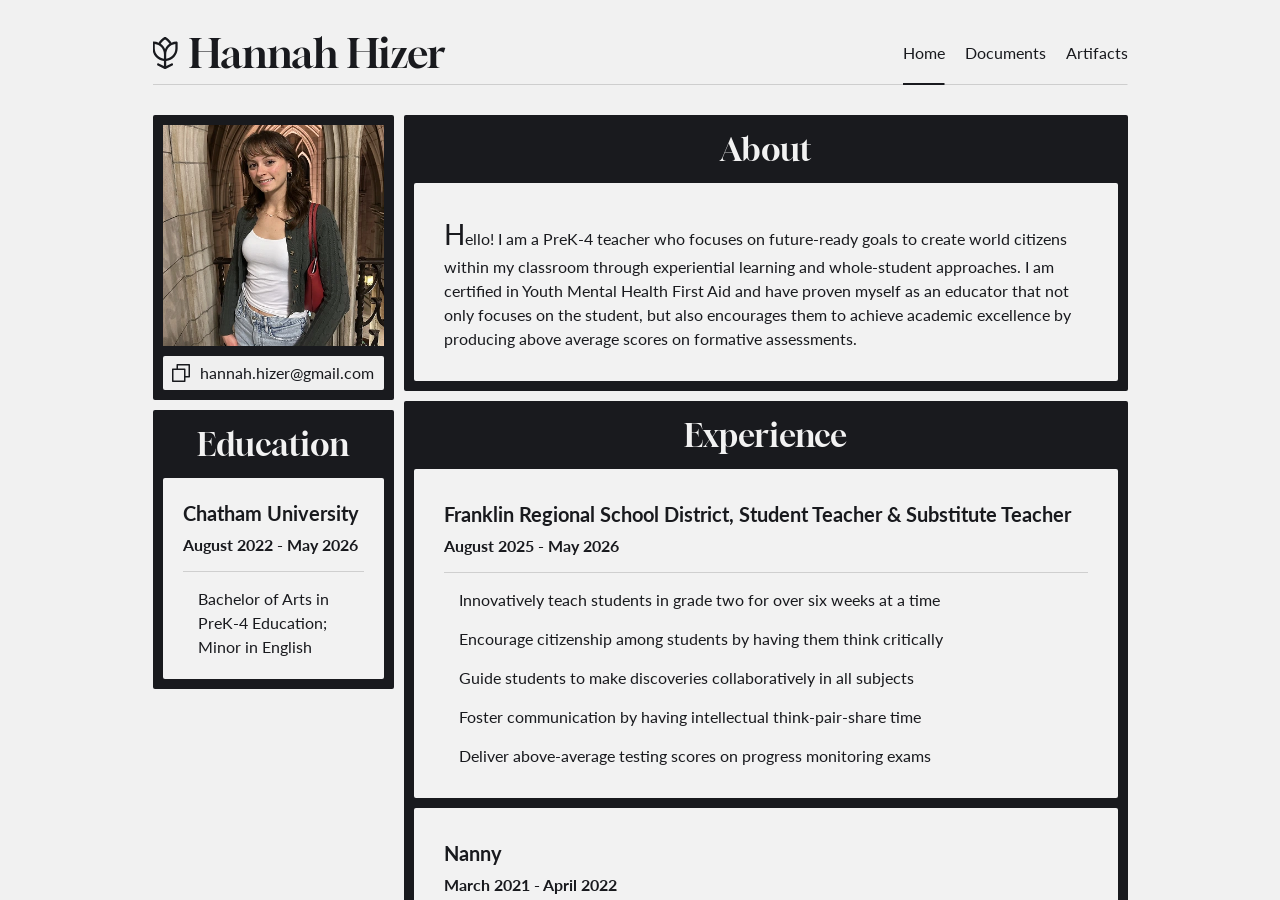
<file: index.html>
<!DOCTYPE html>
<html lang="en">
<head>
    <meta charset="UTF-8">
    <meta name="viewport" content="width=device-width, initial-scale=1.0">
    <meta name="robots" content="noindex">
    <meta http-equiv="Cache-Control" content="no-cache, no-store, must-revalidate">
    <meta http-equiv="Pragma" content="no-cache">
    <meta http-equiv="Expires" content="0">
    <title>Hannah Hizer</title>
    <link rel="stylesheet" href="/css/reset-styles.css">
    <link rel="stylesheet" href="/css/style.css?v=2.0">
    <script defer src="/js/script.js"></script>
</head>
<body>
    
    <header id="header-wrapper">
        <div class="top-header-wrapper">
            <div class="header-logo">
                <img src="/assets/icons/flower.svg" alt="Flower">
                <h1><a href="/">Hannah Hizer</a></h1>
            </div>
    
            <!-- Full Navigation -->
            <nav class="navigation full">
                <ul>
                    <li><a class="active" href="/">Home</a></li>
                    <li><a href="/documents">Documents</a></li>
                    <li><a href="/artifacts">Artifacts</a></li>
                </ul>
            </nav>
    
            <!-- Nav Toggle Button -->
            <div id="nav-toggle-wrapper">
                <div id="nav-toggle">
                    <img class="nav-open" src="/assets/icons/hamburger.svg" alt="Open Navigation">
                    <img class="nav-close" src="/assets/icons/close.svg" alt="Close Navigation">
                </div>
            </div>
        </div>
        <div class="bottom-header-wrapper">
            <nav class="navigation compact">
                <ul>
                    <li><a class="active" href="/">Home</a></li>
                    <li><a href="/documents">Documents</a></li>
                    <li><a href="/artifacts">Artifacts</a></li>
                </ul>
            </nav>
        </div>

    </header>
            
    
    <main id="scrolling-content">

        <section class="two-col">
                <div class="col-one">
                    <div class="info-box">
                        <img src="/assets/photos/portrait.webp" alt="Hannah Hizer">
                        <button id="copy-email-btn" class="call-to-action" title="Copy Email"><img src="../assets/icons/copy.svg" alt="Copy">hannah.hizer@gmail.com</button>
                    </div>
                    <div class="info-box">
                        <h2 class="ib-header">Education</h2>
                        <div class="ib-content-wrapper education">
                            <div class="ib-subheader">
                                <h3>Chatham University</h3>
                                <p>August 2022 - May 2026</p>
                            </div>
                            <p class="ib-content">
                                Bachelor of Arts in PreK-4 Education; Minor in English
                            </p>
                        </div>
                    </div>
                </div>
            <div class="col-two">
                <div class="info-box">
                    <h2 class="ib-header">About</h2>
                    <p class="ib-content-wrapper about">
                        Hello! I am a PreK-4 teacher who focuses on future-ready goals to create world citizens 
                        within my classroom through experiential learning and whole-student approaches. I am certified in Youth 
                        Mental Health First Aid and have proven myself as an educator that not only focuses on the student, but 
                        also encourages them to achieve academic excellence by producing above average scores on formative 
                        assessments.
                    </p>
                </div>
                <div class="info-box">
                    <h2 class="ib-header">Experience</h2>
                    <div class="ib-content-wrapper">
                        <div class="ib-subheader">
                            <h3>Franklin Regional School District, Student Teacher & Substitute Teacher</h3>
                            <p>August 2025 - May 2026</p>
                        </div>
                        <p class="ib-content">Innovatively teach students in grade two for over six weeks at a time</p>
                        <p class="ib-content">Encourage citizenship among students by having them think critically</p>
                        <p class="ib-content">Guide students to make discoveries collaboratively in all subjects</p>
                        <p class="ib-content">Foster communication by having intellectual think-pair-share time</p>
                        <p class="ib-content">Deliver above-average testing scores on progress monitoring exams</p>


                    </div>
                    <div class="ib-content-wrapper">
                        <div class="ib-subheader">
                            <h3>Nanny</h3>
                            <p>March 2021 - April 2022</p>
                        </div>
                        <p class="ib-content">Care for children ages six, four, two, and a newborn</p>
                        <p class="ib-content">Nurture children in their home environment by providing educational experiences</p>
                        <p class="ib-content">Create a positive learning environment and include teachable moments</p>
                    </div>
                </div>
                <div class="info-box">
                    <h2 class="ib-header">Teaching Philosophy</h2>
                    <p class="ib-content-wrapper teaching-philosophy">
                        Relationships are what shape the classroom culture. How a student feels when they walk
                        into the classroom, what they expect, and how they interact with you as their teacher is the most important thing. I
                        did my capstone on focusing on the most impactful ways to reach students, and I pride myself on being able to help
                        even the most unmotivated learners in my classrooms.
                    
                        You as a teacher, and as a student, can feel the energy of a classroom the moment you step into it. The way the
                        lights are turned, the way that the desks welcome or prohibit you from innovative learning, and the integration of
                        the teacher’s desk. These are all things that are important to me. In my experiences, I have been able to see a wide
                        variety of these various methods, and I notice one thing. Most classrooms clearly have the separation of roles. In
                        my classroom, we learn as a group and they know that there are times where even I as the teacher am learning too.
                        The inclusion of every single student is what makes me want to teach.
                    
                        The ability to create inventive learning in an engaging environment by utilizing new techniques, trying out methods,
                        and sticking with what works for my students is why I continue to learn everyday as a teacher myself. I find that
                        when students are asking questions, they are finding ways to relate their learning to themselves. I encourage
                        questioning, and often have posters where students can write down questions that they have. Keeping students curious
                        is another way I create this welcoming environment.
                    
                        I believe that if we as educators stop viewing our jobs as jobs, and start viewing them as journeys with our
                        students,
                        we can all learn something everyday. Your students should never be the only ones learning in a classroom. As the
                        proverb
                        says, “curiosity killed the cat.” Many don’t know that it often ends with “but satisfaction brought it back.” In my
                        classrooms we stay curious.
                    </p>
                </div>
            </div>
        </section>

        <footer>
            <div class="footer-content">
                <img src="./assets/icons/flower.svg" alt="">
                <nav class="navigation full">
                    <ul>
                        <li><a class="active" href="/">Home</a></li>
                        <li><a href="/documents">Documents</a></li>
                        <li><a href="/artifacts">Artifacts</a></li>
                    </ul>
                </nav>
            </div>
        </footer>
        

        <!-- <div style="height: 200vh; border: blue 2px solid;">

        </div> -->



        <!-- <section class="main-section">
            <p class="elevator-pitch">
                I am a <span>PreK-4</span> teacher who focuses on future-ready goals to create world citizens within my classroom 
                through experiential learning and whole-student approaches. I am certified in Youth Mental Health 
                First Aid and have proven myself as an educator that not only focuses on the student, but also encourages 
                them to achieve academic excellence by producing above average scores on formative assessments.
            </p>
            <img class="portrait" src="/assets/photos/portrait.webp" alt="Photo Of Hannah">
        </section>

        <img class="staggered-border green big" src="/assets/graphics/stag-border-green.svg" alt="staggered-border">
        <img class="staggered-border green small" src="/assets/graphics/stag-border-green-small.svg" alt="staggered-border">
        <section class="teaching-philosophy-wrapper">
            <div class="teaching-philosophy">
                <h2>Teaching Philosophy</h2>
                <div class="teaching-philosophy-text">
                    <p>
                        Relationships are what shape the classroom culture. How a student feels when they walk into the classroom, 
                        what they expect, and how they interact with you as their teacher is the most important thing. I did my capstone 
                        on focusing on the most impactful ways to reach students, and I pride myself on being able to help even the most 
                        unmotivated learners in my classrooms.
                    </p>
                    <p>
                        You as a teacher, and as a student, can feel the energy of a classroom the moment you step into it. The way the 
                        lights are turned, the way that the desks welcome or prohibit you from innovative learning, and the integration 
                        of the teacher’s desk. These are all things that are important to me. In my experiences, I have been able to see a 
                        wide variety of these various methods, and I notice one thing. Most classrooms clearly have the separation of roles. 
                        In my classroom, we learn as a group and they know that there are times where even I as the teacher am learning too. 
                        The inclusion of every single student is what makes me want to teach.
                    </p>
                    <p>
                        The ability to create inventive learning in an engaging environment by utilizing new techniques, trying out methods, 
                        and sticking with what works for my students is why I continue to learn everyday as a teacher myself. I find that 
                        when students are asking questions, they are finding ways to relate their learning to themselves. I encourage questioning, 
                        and often have posters where students can write down questions that they have. Keeping students curious is another 
                        way I create this welcoming environment.
                    </p>
                    <p>
                        I believe that if we as educators stop viewing our jobs as jobs, and start viewing them as journeys with our 
                        students, we can all learn something everyday. Your students should never be the only ones learning in a classroom. 
                        As the proverb says, “curiosity killed the cat.” Many don’t know that it often ends with “but satisfaction brought 
                        it back.” In my classrooms we stay curious.
                    </p>
                </div>
            </div>
        </section> -->

        <!-- <footer>
            <div class="footer-content">
                <ul>
                    <li><a class="active" href="/">Home</a></li>
                    <li><a href="/documents.html">Documents</a></li>
                    <li><button id="copy-email-btn" class="call-to-action"><img src="/assets/icons/copy.svg" alt="Copy">hannah.hizer@gmail.com</button></li>
                </ul>
            </div>
        </footer> -->
    </main>

    
</body>
</html>
</file>
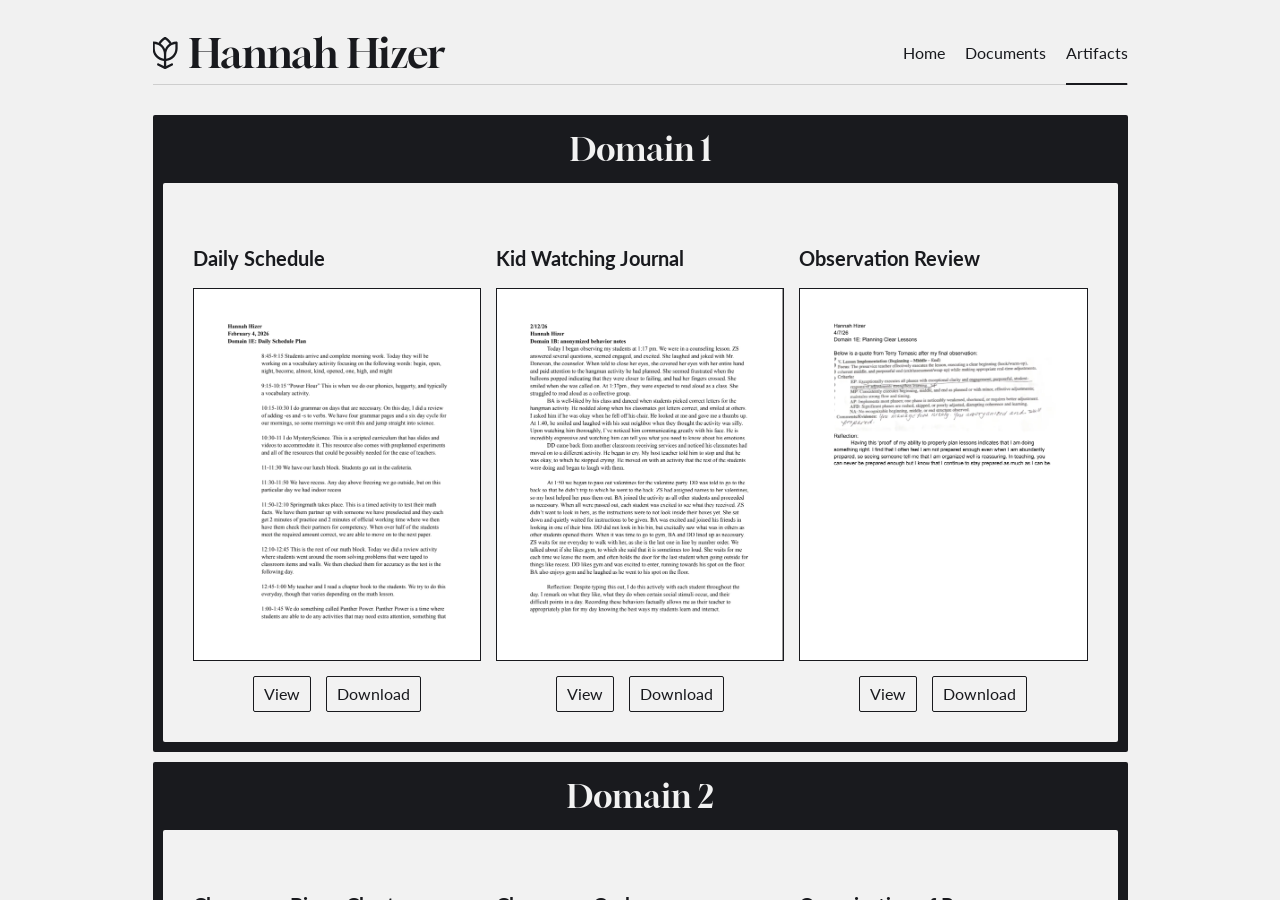
<file: artifacts/index.html>
<!DOCTYPE html>
<html lang="en">
<head>
    <meta charset="UTF-8">
    <meta name="viewport" content="width=device-width, initial-scale=1.0">
    <meta name="robots" content="noindex">
    <meta http-equiv="Cache-Control" content="no-cache, no-store, must-revalidate">
    <meta http-equiv="Pragma" content="no-cache">
    <meta http-equiv="Expires" content="0">
    <title>Hannah Hizer</title>
    <link rel="stylesheet" href="../css/reset-styles.css">
    <link rel="stylesheet" href="../css/style.css?v=2.0">
    <script defer src="../js/script.js"></script>
</head>
<body>
    
    <header id="header-wrapper">
        <div class="top-header-wrapper">
            <div class="header-logo">
                <img src="../assets/icons/flower.svg" alt="Flower">
                <h1><a href="../">Hannah Hizer</a></h1>
            </div>
    
            <!-- Full Navigation -->
            <nav class="navigation full">
                <ul>
                    <li><a href="../">Home</a></li>
                    <li><a href="../documents">Documents</a></li>
                    <li><a class="active" href="#">Artifacts</a></li>
                </ul>
            </nav>
    
            <!-- Nav Toggle Button -->
            <div id="nav-toggle-wrapper">
                <div id="nav-toggle">
                    <img class="nav-open" src="../assets/icons/hamburger.svg" alt="Open Navigation">
                    <img class="nav-close" src="../assets/icons/close.svg" alt="Close Navigation">
                </div>
            </div>
        </div>
        <div class="bottom-header-wrapper">
            <nav class="navigation compact">
                <ul>
                    <li><a href="../">Home</a></li>
                    <li><a href="../documents">Documents</a></li>
                    <li><a class="active" href="#">Artifacts</a></li>
                </ul>
            </nav>
        </div>

    </header>
            
    
    <main id="scrolling-content">
        <section class="one-col">
            <!-- Domain 1 -------------------------------------------------------------------------------------------------------- -->
            <div class="info-box">
                <h2 class="ib-header">Domain 1</h2>
                <div class="ib-content-wrapper row">
                    <!-- 1-1 -->
                    <div class="ib-preview-box">
                        <h3>Daily Schedule</h3>
                        <a href="../assets/documents/1-1-Daily-Schedule.pdf">
                            <img class="preview" src="../assets/previews/domain-1-1.webp" alt="Domain 1.1">
                        </a>
                        <div class="preview-options">
                            <a href="../assets/documents/1-1-Daily-Schedule.pdf" class="preview-button">View</a>
                            <a href="../assets/documents/1-1-Daily-Schedule.pdf" download  class="preview-button">Download</a>
                        </div>
                    </div>
                    <!-- 1-2 -->
                    <div class="ib-preview-box">
                        <h3>Kid Watching Journal</h3>
                        <a href="../assets/documents/1-2-Kid-Watching-Journal.pdf">
                            <img class="preview" src="../assets/previews/domain-1-2.webp" alt="Domain 1.1">
                        </a>
                        <div class="preview-options">
                            <a href="../assets/documents/1-2-Kid-Watching-Journal.pdf" class="preview-button">View</a>
                            <a href="../assets/documents/1-2-Kid-Watching-Journal.pdf" download class="preview-button">Download</a>
                        </div>
                    </div>
                    <!-- 1-3 -->
                    <div class="ib-preview-box">
                        <h3>Observation Review</h3>
                        <a href="../assets/documents/1-3-Observation-Review.pdf">
                            <img class="preview" src="../assets/previews/domain-1-3.webp" alt="Domain 1.1">
                        </a>
                        <div class="preview-options">
                            <a href="../assets/documents/1-3-Observation-Review.pdf" class="preview-button">View</a>
                            <a href="../assets/documents/1-3-Observation-Review.pdf" download class="preview-button">Download</a>
                        </div>
                    </div>
                </div>
            </div>
            <!-- Domain 2 -------------------------------------------------------------------------------------------------------- -->
            <div class="info-box">
                <h2 class="ib-header">Domain 2</h2>
                <div class="ib-content-wrapper row">
                    <!-- 2.1 -->
                    <div class="ib-preview-box">
                        <h3>Classroom Bingo Chart</h3>
                        <a href="../assets/documents/2-1-Classroom-Bingo-Chart.pdf">
                            <img class="preview" src="../assets/previews/domain-2-1.webp" alt="Domain 2.1">
                        </a>
                        <div class="preview-options">
                            <a href="../assets/documents/2-1-Classroom-Bingo-Chart.pdf" class="preview-button">View</a>
                            <a href="../assets/documents/2-1-Classroom-Bingo-Chart.pdf" download  class="preview-button">Download</a>
                        </div>
                    </div>
                    <!-- 2-2 -->
                    <div class="ib-preview-box">
                        <h3>Classroom Cash</h3>
                        <a href="../assets/documents/2-2-Classroom-Cash.pdf">
                            <img class="preview" src="../assets/previews/domain-2-2.webp" alt="Domain 2.2">
                        </a>
                        <div class="preview-options">
                            <a href="../assets/documents/2-2-Classroom-Cash.pdf" class="preview-button">View</a>
                            <a href="../assets/documents/2-2-Classroom-Cash.pdf" download class="preview-button">Download</a>
                        </div>
                    </div>
                    <!-- 2-3 -->
                    <div class="ib-preview-box">
                        <h3>Organization of Papers</h3>
                        <a href="../assets/documents/2-3-Organization-Of-Papers.pdf">
                            <img class="preview" src="../assets/previews/domain-2-3.webp" alt="Domain 2.3">
                        </a>
                        <div class="preview-options">
                            <a href="../assets/documents/2-3-Organization-Of-Papers.pdf" class="preview-button">View</a>
                            <a href="../assets/documents/2-3-Organization-Of-Papers.pdf" download class="preview-button">Download</a>
                        </div>
                    </div>
                </div>
            </div>
            <!-- Domain 3 -------------------------------------------------------------------------------------------------------- -->
            <div class="info-box">
                <h2 class="ib-header">Domain 3</h2>
                <div class="ib-content-wrapper row">
                    <!-- 3-1 -->
                    <div class="ib-preview-box">
                        <h3>Whiteboard Drawing</h3>
                        <a href="../assets/documents/3-1-Whiteboard-Drawing.pdf">
                            <img class="preview" src="../assets/previews/domain-3-1.webp" alt="Domain 3.1">
                        </a>
                        <div class="preview-options">
                            <a href="../assets/documents/3-1-Whiteboard-Drawing.pdf" class="preview-button">View</a>
                            <a href="../assets/documents/3-1-Whiteboard-Drawing.pdf" download  class="preview-button">Download</a>
                        </div>
                    </div>
                    <!-- 3-2 -->
                    <div class="ib-preview-box">
                        <h3>Classroom Discussion Questions</h3>
                        <a href="../assets/documents/3-2-Classroom-Discussion-Questions.pdf">
                            <img class="preview" src="../assets/previews/domain-3-2.webp" alt="Domain 3.2">
                        </a>
                        <div class="preview-options">
                            <a href="../assets/documents/3-2-Classroom-Discussion-Questions.pdf" class="preview-button">View</a>
                            <a href="../assets/documents/3-2-Classroom-Discussion-Questions.pdf" download class="preview-button">Download</a>
                        </div>
                    </div>
                    <!-- 3-3 -->
                    <div class="ib-preview-box">
                        <h3>Exit Ticket Feedback</h3>
                        <a href="../assets/documents/3-3-Exit-Ticket-Feedback.pdf">
                            <img class="preview" src="../assets/previews/domain-3-3.webp" alt="Domain 3.3">
                        </a>
                        <div class="preview-options">
                            <a href="../assets/documents/3-3-Exit-Ticket-Feedback.pdf" class="preview-button">View</a>
                            <a href="../assets/documents/3-3-Exit-Ticket-Feedback.pdf" download class="preview-button">Download</a>
                        </div>
                    </div>
                </div>
            </div>
            <!-- Domain 4 -------------------------------------------------------------------------------------------------------- -->
            <div class="info-box">
                <h2 class="ib-header">Domain 4</h2>
                <div class="ib-content-wrapper row">
                    <!-- 4-1 -->
                    <div class="ib-preview-box">
                        <h3>Mrs.Rieber Feedback</h3>
                        <a href="../assets/documents/4-1-MrsReiber-Feedback.pdf">
                            <img class="preview" src="../assets/previews/domain-4-1.webp" alt="Domain 4.1">
                        </a>
                        <div class="preview-options">
                            <a href="../assets/documents/4-1-MrsReiber-Feedback.pdf" class="preview-button">View</a>
                            <a href="../assets/documents/4-1-MrsReiber-Feedback.pdf" download  class="preview-button">Download</a>
                        </div>
                    </div>
                    <!-- 4-2 -->
                    <div class="ib-preview-box">
                        <h3>STAR Meeting Notes With Mrs.Reiber</h3>
                        <a href="../assets/documents/4-2-STAR-Meeting-Notes-With-MrsReiber.pdf">
                            <img class="preview" src="../assets/previews/domain-4-2.webp" alt="Domain 4.2">
                        </a>
                        <div class="preview-options">
                            <a href="../assets/documents/4-2-STAR-Meeting-Notes-With-MrsReiber.pdf" class="preview-button">View</a>
                            <a href="../assets/documents/4-2-STAR-Meeting-Notes-With-MrsReiber.pdf" download class="preview-button">Download</a>
                        </div>
                    </div>
                    <!-- 4-3 -->
                    <div class="ib-preview-box">
                        <h3>Introduction Letter</h3>
                        <a href="../assets/documents/4-3-Introduction-Letter.pdf">
                            <img class="preview" src="../assets/previews/domain-4-3.webp" alt="Domain 4.3">
                        </a>
                        <div class="preview-options">
                            <a href="../assets/documents/4-3-Introduction-Letter.pdf" class="preview-button">View</a>
                            <a href="../assets/documents/4-3-Introduction-Letter.pdf" download class="preview-button">Download</a>
                        </div>
                    </div>
                </div>
            </div>
            
        </section>


        <footer>
            <div class="footer-content">
                <img src="../assets/icons/flower.svg" alt="">
                <nav class="navigation full">
                    <ul>
                        <li><a href="../">Home</a></li>
                        <li><a href="../documents">Documents</a></li>
                        <li><a class="active" href="#">Artifacts</a></li>
                    </ul>
                </nav>
            </div>
        </footer>
    </main>

    
</body>
</html>
</file>
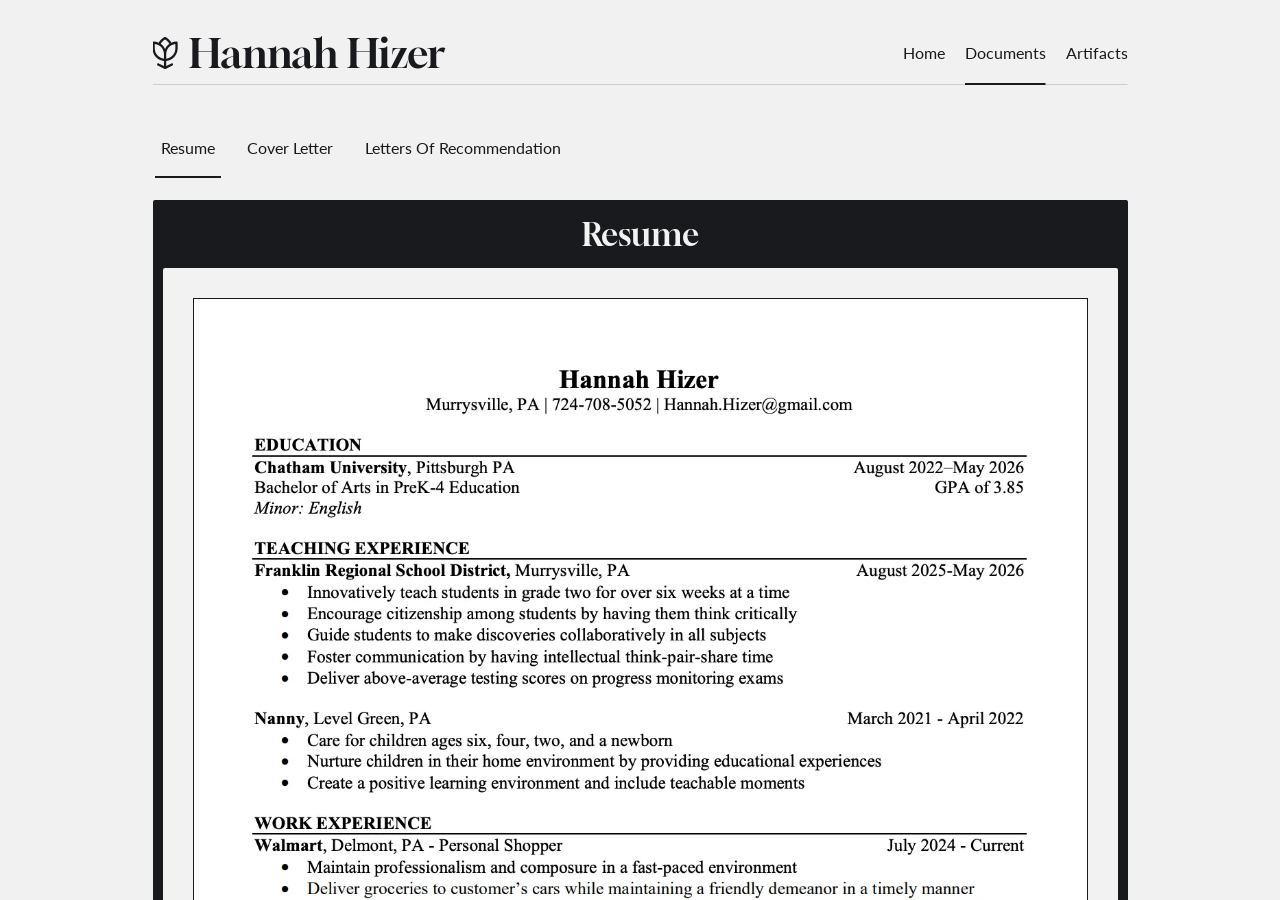
<file: documents/index.html>
<!DOCTYPE html>
<html lang="en">
<head>
    <meta charset="UTF-8">
    <meta name="viewport" content="width=device-width, initial-scale=1.0">
    <meta name="robots" content="noindex">
    <meta http-equiv="Cache-Control" content="no-cache, no-store, must-revalidate">
    <meta http-equiv="Pragma" content="no-cache">
    <meta http-equiv="Expires" content="0">
    <title>Hannah Hizer</title>
    <link rel="stylesheet" href="../css/reset-styles.css">
    <link rel="stylesheet" href="../css/style.css?v=2.0">
    <script defer src="../js/script.js"></script>
</head>
<body>

    <header id="header-wrapper">
        <div class="top-header-wrapper">
            <div class="header-logo">
                <img src="../assets/icons/flower.svg" alt="Flower">
                <h1><a href="../">Hannah Hizer</a></h1>
            </div>
    
            <!-- Full Navigation -->
            <nav class="navigation full">
                <ul>
                    <li><a href="../">Home</a></li>
                    <li><a class="active" href="#/documents">Documents</a></li>
                    <li><a href="../artifacts">Artifacts</a></li>
                </ul>
            </nav>
    
            <!-- Nav Toggle Button -->
            <div id="nav-toggle-wrapper">
                <div id="nav-toggle">
                    <img class="nav-open" src="../assets/icons/hamburger.svg" alt="Open Navigation">
                    <img class="nav-close" src="../assets/icons/close.svg" alt="Close Navigation">
                </div>
            </div>
        </div>
        <div class="bottom-header-wrapper">
            <nav class="navigation compact">
                <ul>
                    <li><a href="../">Home</a></li>
                    <li><a class="active" href="#">Documents</a></li>
                    <li><a href="../artifacts">Artifacts</a></li>
                </ul>
            </nav>
        </div>

    </header>

    <main id="scrolling-content">


        <section class="one-col">


                <div class="document-section">
                    <div class="tab-bar">
                        <button class="tab-btn active" onclick="switchDoc(event, 'doc-resume')">Resume</button>
                        <button class="tab-btn" onclick="switchDoc(event, 'doc-cover-letter')">Cover Letter</button>
                        <button class="tab-btn" onclick="switchDoc(event, 'doc-references')">Letters Of Recommendation</button>
                    </div>

                    <div id="doc-resume" class="doc-content" style="display: block;">
                         <div class="info-box">
                            <h2 class="ib-header">Resume</h2>
                            <div class="ib-content-wrapper row">
                                <div class="ib-preview-box">
                                    <a href="../assets/documents/Resume.pdf">
                                        <img class="preview" src="../assets/previews/Resume.webp" alt="Domain 1.1">
                                    </a>
                                    <div class="preview-options">
                                        <a href="../assets/documents/Resume.pdf" class="preview-button">View</a>
                                        <a href="../assets/documents/Resume.pdf" download  class="preview-button">Download</a>
                                    </div>
                                </div>
                            </div>
                        </div>
                    </div>

                    <div id="doc-cover-letter" class="doc-content" style="display: none;">
                        <div class="info-box">
                            <h2 class="ib-header">Cover Letter</h2>
                            <div class="ib-content-wrapper row">
                                <div class="ib-preview-box">
                                    <a href="../assets/documents/IntroductionLetterHannahHizer.pdf">
                                        <img class="preview" src="../assets/previews/IntroductionLetterHannahHizer.webp" alt="Domain 1.1">
                                    </a>
                                    <div class="preview-options">
                                        <a href="../assets/documents/IntroductionLetterHannahHizer.pdf" class="preview-button">View</a>
                                        <a href="../assets/documents/IntroductionLetterHannahHizer.pdf" download  class="preview-button">Download</a>
                                    </div>
                                </div>
                            </div>
                        </div>
                    </div>

                    <div id="doc-references" class="doc-content" style="display: none;">
                        <div class="info-box">
                            <h2 class="ib-header">Letters of Recommendation</h2>
                            <div class="ib-content-wrapper column">
                                <div class="ib-preview-box">
                                    <a href="../assets/documents/HannahHizerLetterOfRecommendationCL.pdf">
                                        <img class="preview" src="../assets/previews/HannahHizerLetterOfRecommendationCL.webp" alt="Letter of Recommendation">
                                    </a>
                                    <div class="preview-options">
                                        <a href="../assets/documents/HannahHizerLetterOfRecommendationCL.pdf" class="preview-button">View</a>
                                        <a href="../assets/documents/HannahHizerLetterOfRecommendationCL.pdf" download  class="preview-button">Download</a>
                                    </div>
                                </div>
                                <div class="ib-preview-box">
                                    <a href="../assets/documents/HannahHizerLetterOfRecommendationKD.pdf">
                                        <img class="preview" src="../assets/previews/HannahHizerLetterOfRecommendationKD.webp" alt="Letter of Recommendation">
                                    </a>
                                    <div class="preview-options">
                                        <a href="../assets/documents/HannahHizerLetterOfRecommendationKD.pdf" class="preview-button">View</a>
                                        <a href="../assets/documents/HannahHizerLetterOfRecommendationKD.pdf" download  class="preview-button">Download</a>
                                    </div>
                                </div>
                                <div class="ib-preview-box">
                                    <a href="../assets/documents/HannahLetterOfRecommendationTT.pdf">
                                        <img class="preview" src="../assets/previews/HannahLetterOfRecommendationTT.webp" alt="Letter of Recommendation">
                                    </a>
                                    <div class="preview-options">
                                        <a href="../assets/documents/HannahLetterOfRecommendationTT.pdf" class="preview-button">View</a>
                                        <a href="../assets/documents/HannahLetterOfRecommendationTT.pdf" download  class="preview-button">Download</a>
                                    </div>
                                </div>
                            </div>
                        </div>
                        <!-- <iframe class="pdf-viewer" src="../assets/documents/HannahHizerLetterOfRecommendationCL.pdf" title="References"></iframe>
                        <iframe class="pdf-viewer" src="../assets/documents/HannahHizerLetterOfRecommendationKD.pdf" title="References"></iframe>
                        <iframe class="pdf-viewer" src="../assets/documents/HannahLetterOfRecommendationTT.pdf" title="References"></iframe> -->
                    </div>
                </div>

        </section>

        <footer>
            <div class="footer-content">
                <img src="../assets/icons/flower.svg" alt="">
                <nav class="navigation full">
                    <ul>
                        <li><a href="../">Home</a></li>
                        <li><a class="active" href="#">Documents</a></li>
                        <li><a href="../artifacts">Artifacts</a></li>
                    </ul>
                </nav>
            </div>
        </footer>
        
    </main>
    
</body>
</html>
</file>
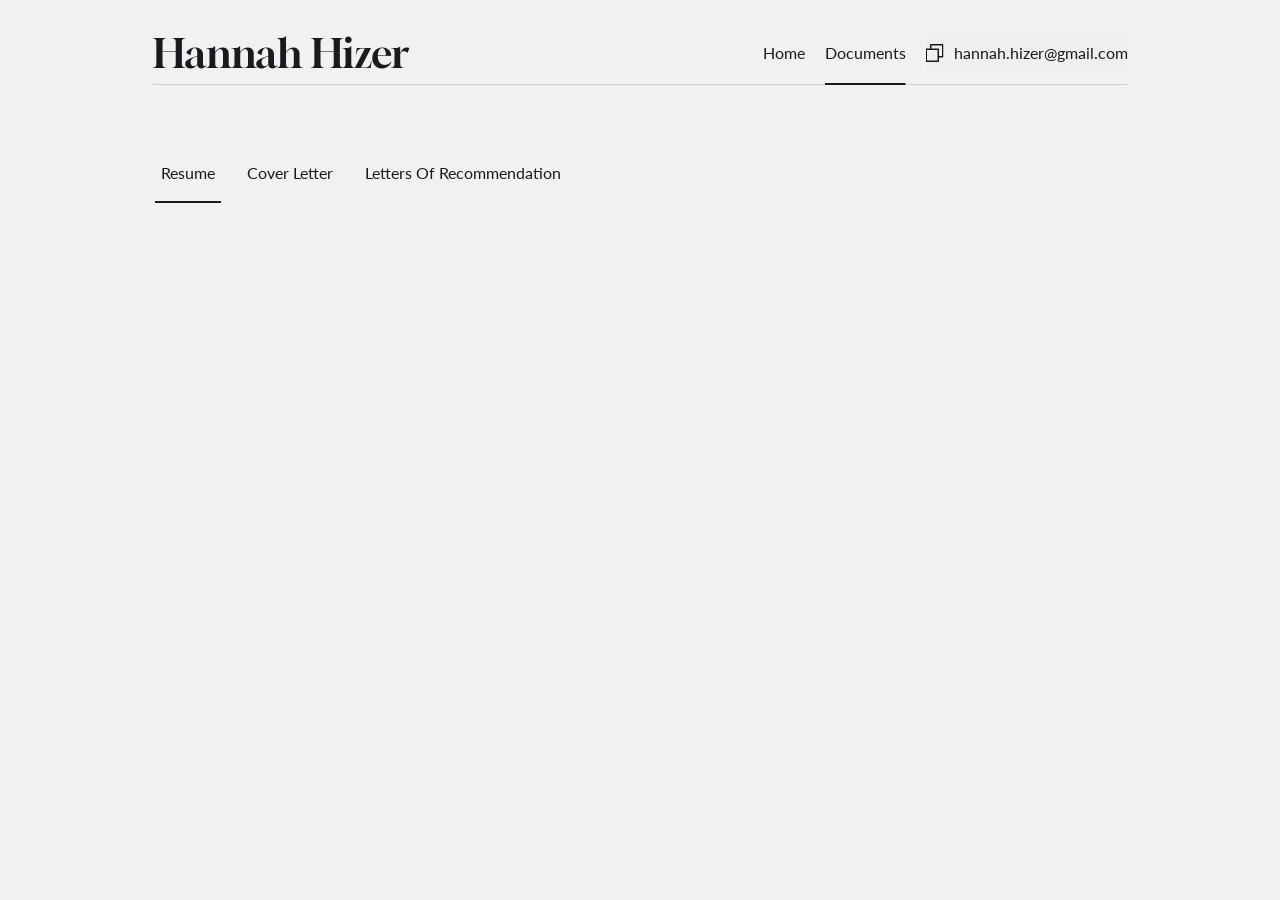
<file: documents.html>
<!DOCTYPE html>
<html lang="en">
<head>
    <meta charset="UTF-8">
    <meta name="viewport" content="width=device-width, initial-scale=1.0">
    <meta name="robots" content="noindex">
    <meta http-equiv="Cache-Control" content="no-cache, no-store, must-revalidate">
    <meta http-equiv="Pragma" content="no-cache">
    <meta http-equiv="Expires" content="0">
    <title>Hannah Hizer</title>
    <link rel="stylesheet" href="/css/reset-styles.css">
    <link rel="stylesheet" href="/css/style.css">
    <script defer src="/js/script.js"></script>
</head>
<body>

    <header id="header-wrapper">
        <div class="top-header-wrapper">
            <h1><a href="/">Hannah Hizer</a></h1>
    
            <!-- Full Navigation -->
            <nav class="navigation full">
                <ul>
                    <li><a href="/">Home</a></li>
                    <li><a class="active" href="/documents.html">Documents</a></li>
                    <!-- <li><a class="call-to-action" href="/contact.html">Contact</a></li> -->
                    <li><button id="copy-email-btn" class="call-to-action"><img src="/assets/icons/copy.svg" alt="Copy">hannah.hizer@gmail.com</button></li>
                </ul>
            </nav>
    
            <!-- Nav Toggle Button -->
            <div id="nav-toggle-wrapper">
                <div id="nav-toggle">
                    <img class="nav-open" src="/assets/icons/hamburger.svg" alt="Open Navigation">
                    <img class="nav-close" src="/assets/icons/close.svg" alt="Close Navigation">
                </div>
            </div>
        </div>
        <div class="bottom-header-wrapper">
            <nav class="navigation compact">
                <ul>
                    <li><a href="/">Home</a></li>
                    <li><a class="active" href="/documents.html">Documents</a></li>
                    <!-- <li><a class="call-to-action" href="/contact.html">Contact</a></li> -->
                    <li><button id="copy-email-btn" class="call-to-action"><img src="/assets/icons/copy.svg" alt="Copy">hannah.hizer@gmail.com</button></li>
                </ul>
            </nav>
        </div>

    </header>

    <main>


        <section class="documents">


                <div class="document-section">
                    <div class="tab-bar">
                        <button class="tab-btn active" onclick="switchDoc(event, 'doc-resume')">Resume</button>
                        <button class="tab-btn" onclick="switchDoc(event, 'doc-cover-letter')">Cover Letter</button>
                        <button class="tab-btn" onclick="switchDoc(event, 'doc-references')">Letters Of Recommendation</button>
                    </div>

                    <div id="doc-resume" class="doc-content" style="display: block;">
                        <iframe class="pdf-viewer" src="/assets/documents/Resume.pdf" title="Resume"></iframe>
                    </div>

                    <div id="doc-cover-letter" class="doc-content" style="display: none;">
                        <iframe class="pdf-viewer" src="/assets/documents/IntroductionLetterHannahHizer.pdf" title="Cover Letter"></iframe>
                    </div>

                    <div id="doc-references" class="doc-content" style="display: none;">
                        <iframe class="pdf-viewer" src="/assets/documents/HannahHizerLetterOfRecommendationCL.pdf" title="References"></iframe>
                        <iframe class="pdf-viewer" src="/assets/documents/HannahHizerLetterOfRecommendationKD.pdf" title="References"></iframe>
                        <iframe class="pdf-viewer" src="/assets/documents/HannahLetterOfRecommendationTT.pdf" title="References"></iframe>
                    </div>
                </div>

        </section>
        
    </main>
    
</body>
</html>
</file>
<file: css/style.css>
@import url('https://fonts.googleapis.com/css2?family=Paytone+One&display=swap');
@import url('https://fonts.googleapis.com/css2?family=Lato:ital,wght@0,100;0,300;0,400;0,700;0,900;1,100;1,300;1,400;1,700;1,900&display=swap');
@import url('https://fonts.googleapis.com/css2?family=Gloock&family=Lato:ital,wght@0,100;0,300;0,400;0,700;0,900;1,100;1,300;1,400;1,700;1,900&display=swap');

/* Variables */
:root {
  --almost-black: #191A1E;
  --almost-white: #F2F2F2;
  --light-green: #BED2BE;
}


/* Document Styles */

html {
  /* background: linear-gradient(to right, #FEDCFF, #DCE0F1); */
  /* background: linear-gradient(to right, #70B5B0, #DCE0F1);
  background-size: 400% 400%;
	animation: gradient 15s ease infinite;
  height: 100vh; */
  background-color: #f1f1f1;
}
/* body {
  display: flex;
  flex-direction: column;
  align-items: center;
  overflow-y: hidden;
} */
@keyframes gradient {
	0% {
		background-position: 0% 50%;
	}
	50% {
		background-position: 100% 50%;
	}
	100% {
		background-position: 0% 50%;
	}
}


/* General Styles */

h1 {
  font-size: 2.5em;
}
@media (max-width: 400px) {
  h1 {
    font-size: 1.75em;
  }
}
h1 {
  font-family: "Gloock", sans-serif;
  color: var(--almost-black);
}
h2 {
  font-size: 2em;
  font-family: 'Gloock';
  width: 100%;
  text-align: center;
}
h3 {
  font-size: 1.25em;
  font-weight: bold;
}
h3, h4, p, a:not(h1 a, h2 a), button {
  font-family: 'Lato', sans-serif;
  /* font-weight: bolder; */
  color: var(--almost-black);
}
p {
  text-wrap: wrap;
}
a {
  color: inherit;
  text-decoration: none;
}
button {
  display: flex;
  gap: 10px;
}



/* Header */
header {
  display: flex;
  flex-direction: column;
  justify-content: space-between;
  align-items: center;
  overflow: hidden;
  flex-shrink: 0;
  height: 65px;
  box-shadow: inset 0 -1px 0 0 #00000025;
  transition: all .3s;
  position: fixed;
  top: 20px;
  left: 50%;
  transform: translateX(-50%);
  z-index: 999;
  background-color: #f1f1f1;
  width: calc(100% - 2em); 
  max-width: 975px; 
}
header.open {
  height: 350px;
}

/* Top Header */
.top-header-wrapper {
  height: 65px;
  width: 100%;
  display: flex;
  justify-content: space-between;
  align-items: center;
}

.header-logo {
  display: flex;
  gap: 10px;
  align-items: center;
}
.header-logo img {
  height: 32px;
}


/* Navigation Full */
.navigation.full {
  height: 100%;
  display: flex;
}
.navigation.full ul {
  display: flex;
  gap: 20px;
}
.navigation.full ul li {
  height: 100%;
}
.navigation.full ul li a {
  height: 100%;
}
ul li {
  list-style: none;
  display: flex;
  align-items: center;
  justify-content: center;
}
ul li a {
  /* padding: 5px 15px; */
  display: flex;
  align-items: center;
  justify-content: center;
  /* border-radius: 20px; */
  transition: .2s;
}
ul li a:hover {
  box-shadow: inset 0 -2px 0 0 var(--almost-black);
  cursor: pointer;
}
.active {
  box-shadow: inset 0 -2px 0 0 var(--almost-black);
}
.call-to-action {
  font-size: 1em;
  display: flex;
  justify-content: center;
  align-items: center;
  border: none;
  transition: .3s all;
  padding: 5px 0;
  border-radius: 2px;
}
.call-to-action:hover {
  background-color: var(--light-green);
  cursor: pointer;
}
.call-to-action img {
  height: 100%;
}



/* Bottom Header Wrapper */
.bottom-header-wrapper {
  /* height: 0px; */
  width: 100%;
  display: flex;
  flex-direction: column;
  justify-content: center;
  align-items: center;
  opacity: 0%;
  transition: all .3s;
  overflow: hidden;
}
header.open .bottom-header-wrapper {
  opacity: 100%;
  height: 100%;
}
/* Navigation Compact */
.navigation.compact {
  /* height: 100%; */
}
.navigation.compact ul {
  display: flex;
  flex-direction: column;
  gap: 15px;
}
.navigation.compact ul li a {
  font-size: 1.25em;
  height: 65px;
}

/* Navigation Toggle */

#nav-toggle-wrapper {
  display: flex;
  flex-direction: column;
  align-items: center;
  height: 55px;
  width: 55px;
  overflow: hidden;
  padding: 10px;
}

#nav-toggle {
  transition: .3s ease-out;
  display: flex;
  flex-direction: column;
  align-items: center;
  gap: 10px;
}
#nav-toggle.open {
  transition: .3s ease-out;
  transform: translateY(-45px);
}
.nav-open, .nav-close {
  height: 35px;
  width: 35px;
}


/* Navigation Responsiveness */

@media (max-width: 815px) {
  header .navigation.full {
    display: none;
  }
  header .navigation.compact {
    display: flex;
  }
  #nav-toggle-wrapper {
    display: flex;
  }
}

@media (min-width: 815px) {
  header .navigation.full {
    display: flex;
  }
  header .navigation.compact {
    display: none;
  }
  #nav-toggle-wrapper {
    display: none;
  }
}





/* Main Section - Home */

main {
  flex-grow: 1;
  overflow-y: auto;
  height: calc(100vh - 85px);
  /* padding: 30px 15vw; */
  padding: 30px 0;
  margin: 85px 1em 0 1em;
  
  display: flex;
  flex-direction: column;
  align-items: center;
}

.one-col {
  display: grid;
  grid-template-columns: 1fr;
  width: 100%;
  max-width: 975px;
  column-gap: 10px;
  row-gap: 10px;
}
.two-col {
  display: grid;
  grid-template-columns: 1fr 3fr;
  width: 100%;
  max-width: 975px;
  column-gap: 10px;
  row-gap: 10px;
}
/* .hidden-when-compact {
  display: none;
} */


/* Column Styling */
.col-one {
  position: sticky;
  top: 0px; 
  align-self: start;
}
.col-one, .col-two {
  display: flex;
  flex-direction: column;
  gap: 10px;
}

@media(max-width: 1000px) {
  .two-col {
    grid-template-columns: 1fr;
  }
  .col-one {
    position: initial;
    /* flex-direction: row; */
  }
}

/* Info Box */
.info-box {
  width: 100%;
  /* min-height: 500px; */
  /* background-color: #e3e3e3; */
  background-color: var(--almost-black);
  border-radius: 2px;
  padding: 10px;

  display: flex;
  flex-direction: column;
  gap: 10px;

  /* border: 2px #000 solid; */
  /* border-width: 6px 6px 3px 3px; */
}
.ib-header {
  color: var(--almost-white);
}
.ib-content-wrapper {
  padding: 30px;
  background-color: var(--almost-white);
  font-family: "Lato";
  border-radius: 2px;
}
.ib-content-wrapper.row {
  display: flex;
  gap: 15px;
}
.ib-content-wrapper.column {
  display: flex;
  flex-direction: column;
  gap: 25px;
}
.ib-content-wrapper.education {
  padding: 20px;
}
.ib-content-wrapper.teaching-philosophy::first-letter, .ib-content-wrapper.about::first-letter {
  font-size: 1.75em;
}
.ib-subheader {
  display: flex;
  flex-direction: column;
  gap: 5px;
  padding-bottom: 15px;
  box-shadow: inset 0 -1px 0 0 #00000025;
}
.ib-subheader p {
  font-weight: 700;
}
.ib-content {
  padding: 15px 0 0 15px;
}



/* Artifacts */
.ib-preview-box {
  display: flex;
  flex-direction: column;
  gap: 15px;
}
.ib-preview-box h3 {
  height: 60px;
  display: flex;
  align-items: flex-end;
}
.preview {
  border: 1px solid var(--almost-black);
  transition: .3s all;
}
.preview:hover {
  transform: scale(1.025);
  box-shadow: 0 0 5px 5px #00000015;
}
.preview-options {
  display: flex;
  gap: 15px;
  justify-content: center;
}
.preview-button {
  background-color: var(--almost-white);
  padding: 5px 10px;
  border: 1px solid var(--almost-black);
  border-radius: 2px;
  transition: .3s all;
}
.preview-button:hover {
  background-color: var(--light-green);
  cursor: pointer;
}

@media(max-width: 720px) {
  .ib-content-wrapper.row {
    flex-direction: column;
    gap: 25px;
  }

  .preview {
    width: 50%;
    margin: 0 auto;
  }
  .ib-preview-box h3 {
    height: unset;
  }
  
}



/* Documents Page */

.documents {
  display: flex;
  justify-content: center;
  width: 100%;
  max-width: 975px;
  margin-top: 25px;
  /* align-items: center; */
}
.document-section {
  position: relative;
  width: 100%;
  box-sizing: border-box;
  display: flex;
  flex-direction: column;
  gap: 20px;
  margin: 0 auto;

  max-width: 90vw;
  /* min-width: 700px; */
}
@media (max-width: 700px) {
  .document-section {
    /* min-width: unset; */
  }
}

.tab-bar {
  height: 65px;
  display: flex;
  gap: 20px;
  overflow-x: auto;
  padding: 2px;
  /* margin: 0 1em; */
}
.tab-btn {
  border: none;
  background-color: transparent;
  white-space: nowrap;

  display: flex;
  justify-content: center;
  align-items: center;
  transition: .3s all;
}
.tab-btn:hover {
  box-shadow: inset 0 -2px 0 0 var(--almost-black);
  cursor: pointer;
}


/* Add this to your existing CSS */
.pdf-viewer {
  width: 100%;
  /* height: 70vh;  */
  min-height: 600px; /* Ensures it never gets too squished */
  border: none;
  border-radius: 2px; /* Optional: gives the inner PDF window slightly rounded corners */
}


/* Optional: You can remove the default padding on .doc-content 
   if you want the PDF to stretch all the way to the edges of the border */
.doc-content {
  /* background-color: #fff; */
  /* padding: 10px;  */
  /* border-radius: 12px; */
  /* border: 1px solid #e0e0e0; */
}

















/* Footer */
footer {
  width: 100%;
  max-width: 975px;
  box-shadow: inset 0 1px 0 0 #00000025;
  margin-top: 20px;

  display: flex;
  justify-content: space-between;
  align-items: center;
}

.footer-content {
  width: 100%;
  height: 65px;

  display: flex;
  justify-content: space-between;
  align-items: center;
}

.footer-content .active {
  box-shadow: inset 0 2px 0 0 var(--almost-black);
}
.footer-content ul li a:hover {
  box-shadow: inset 0 2px 0 0 var(--almost-black);
  cursor: pointer;
}
</file>
